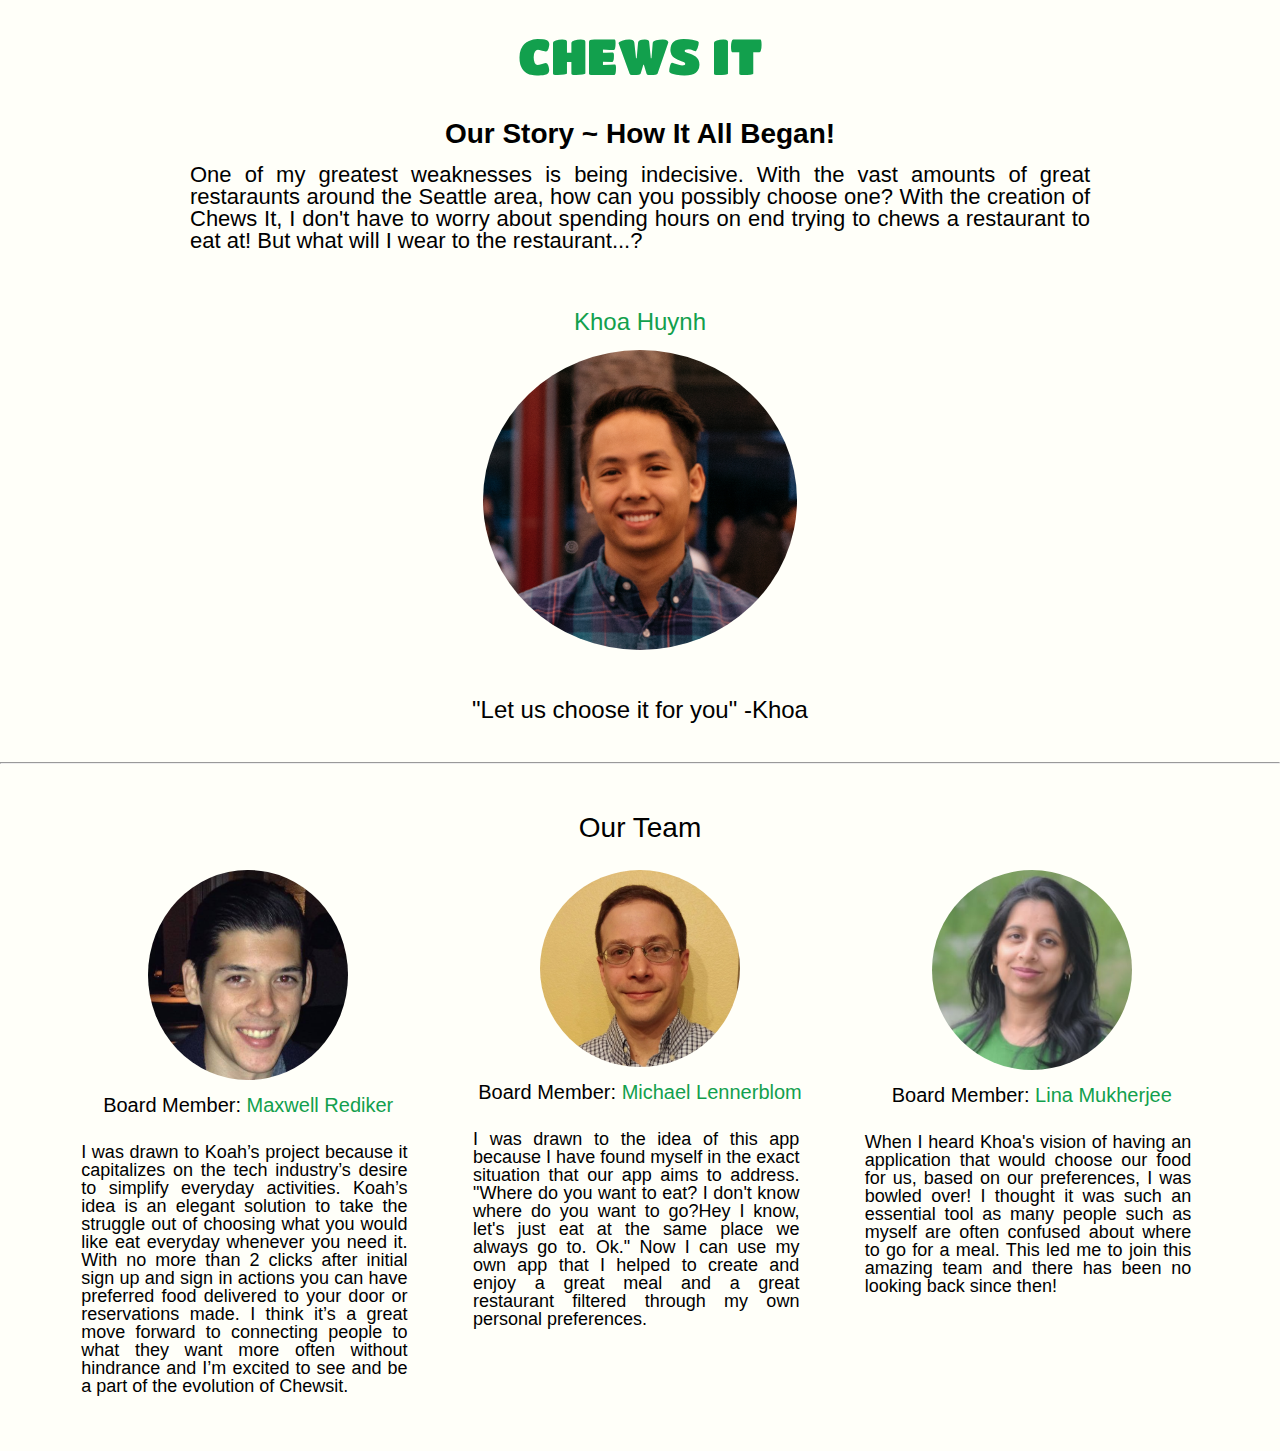
<file: aboutus.html>
<!-- ABOUT US.HTML -->

<!DOCTYPE html>
<html>

<head>
  <meta charset="utf-8" />
  <meta name="viewport" content="width=device-width, initial-scale=1.0">

  <title>About Us</title>
  <link rel="stylesheet" type="text/css" href="css/reset.css" />
  <link rel="stylesheet" type="text/css" href="css/aboutus.css" />
  <link href="https://fonts.googleapis.com/css?family=Quicksand:400,700|Titan+One" rel="stylesheet">
</head>

<body>
  <div>
    <h1 id="abouthead">
      <a href=index.html>CHEWS IT</a>
    </h1>
    <p id="abouthead2">Our Story ~ How It All Began!</p>
    <br>
    <div id="abouthead3"> One of my greatest weaknesses is being indecisive. With the vast amounts of great restaraunts around the Seattle area, how can you possibly choose one? With the creation of Chews It, I don't have to worry about spending hours on end trying to chews a restaurant to eat at! But what will I wear to the restaurant...?
      <br>
      <br>
    </div>
  </div>
  <section id="members">
    <br>
    <p class="founder"><a href="https://github.com/khuynh92">Khoa Huynh</a></p>
    <br>
    <a href="https://www.linkedin.com/in/khoa-huynh92/"><img id="khoa" src="images\Khoa.jpg" alt="Khoa Huynh"></a>
    <br>
    <br>
    <br>
    <h2 id="tagline">"Let us choose it for you" -Khoa</h2>
    <br>
    <br>

    <hr>
    <h2 id="members1">Our Team</p>
      <br>

      <ul>
        <li class="teamcl">
          <a href="https://www.linkedin.com/in/maxwellrediker/"><img class="team" id="max" src="images\MAX.png" alt="Maxwell Rediker"></a>
          <p class="found">Board Member: <a href="https://github.com/GitHubMaxwell">Maxwell Rediker</a></p>
          <br>
          <p class="us">I was drawn to Koah’s project because it capitalizes on the tech industry’s desire to simplify everyday activities.
            Koah’s idea is an elegant solution to take the struggle out of choosing what you would like eat everyday whenever
            you need it. With no more than 2 clicks after initial sign up and sign in actions you can have preferred food
            delivered to your door or reservations made. I think it’s a great move forward to connecting people to what they
            want more often without hindrance and I’m excited to see and be a part of the evolution of Chewsit.</p>
        </li>
        <li class="teamcl">
          <a href="https://www.linkedin.com/in/michael-lennerblom/"><img class="team" id="michael" src="images\Michael.png" alt="Michael Lennerblom"></a>
          <p class="found">Board Member: <a href="https://github.com/lennerblom">Michael Lennerblom</a></p>
          
          <br>
          <p class="us">I was drawn to the idea of this app because I have found myself in the exact situation that our app aims to address.
            "Where do you want to eat? I don't know where do you want to go?Hey I know, let's just eat at the same place
            we always go to. Ok." Now I can use my own app that I helped to create and enjoy a great meal and a great restaurant
            filtered through my own personal preferences.</p>
        </li>
        <li class="teamcl">
          <a href="https://www.linkedin.com/in/lina-mukherjee99/"></a><img class="team" id="lina" src="images\Lina2.png" alt="Lina Mukherjee"></a>
          <p class="found">Board Member: <a href="https://github.com/mlina1316">Lina Mukherjee</a></p>
          <a href="https://github.com/mlina1316"></a>
          <br>
          <p class="us">When I heard Khoa's vision of having an application that would choose our food for us, based on our preferences, I was bowled over! I thought it was such an essential tool as many people such as myself are often confused about where to go for a meal. This led me to join this amazing team and there has been no looking back since then!</p>
        </li>
      </ul>
      <br>
      <br>

  </section>
  <script src="app.js"></script>
</body>

</html>
</file>
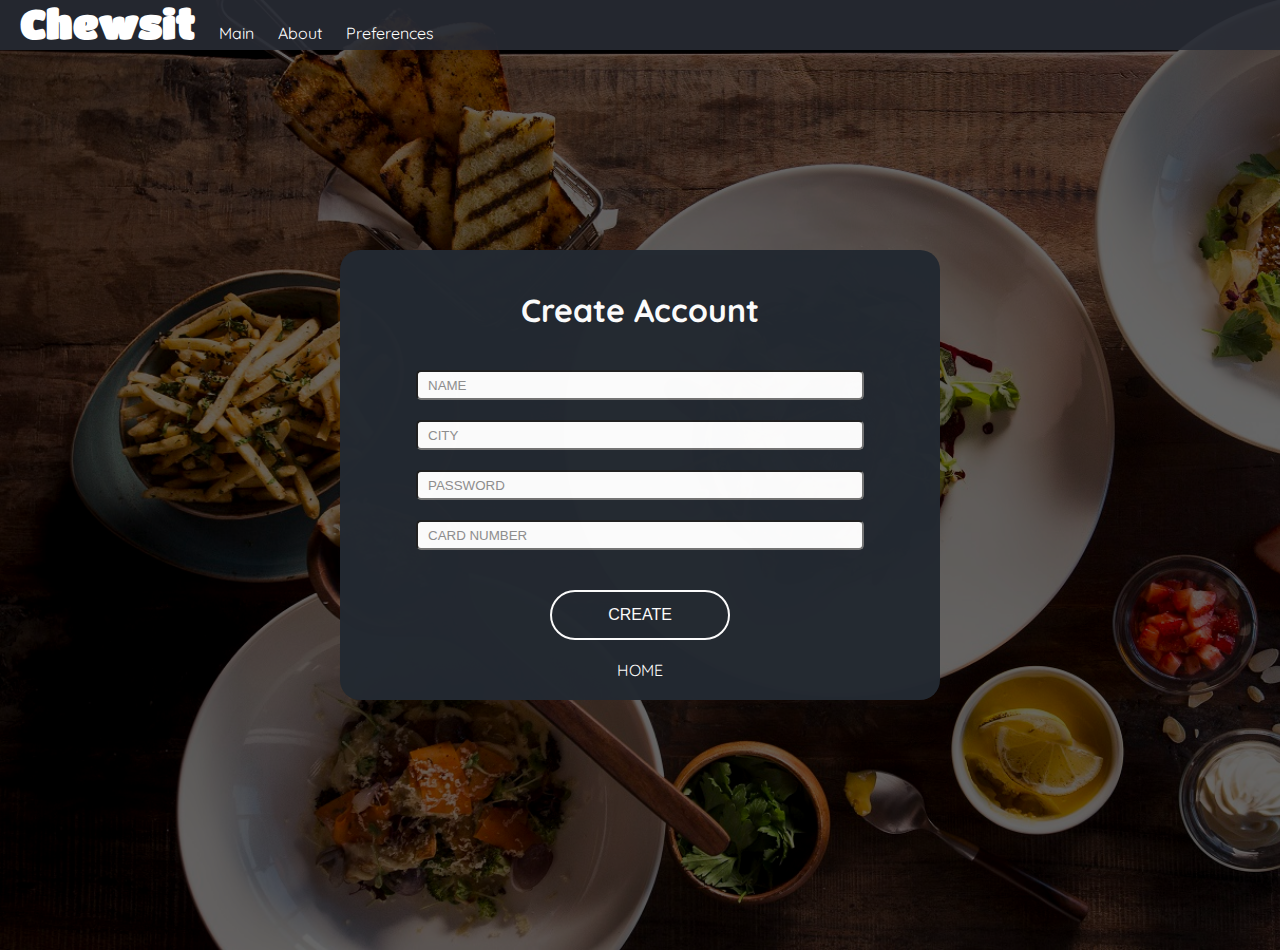
<file: contact.html>
<DOCTYPE! html>
<html>
    <head>
            <meta name="viewport" content="width=device-width, initial-scale=1.0">

        <title>Chewsit | Create Account</title>
        <link rel="stylesheet" type="text/css" media="screen" href="css/contactstyle.css" />
        <link href="https://fonts.googleapis.com/css?family=Quicksand|Titan+One" rel="stylesheet">
    </head>
    <header>
        <h2 class = "navHeader"><a href ="index.html">Chewsit</a></h2>
        <ul class = "nav">
            <li><a href = "main.html">Main</a></li>
            <li><a href = "aboutus.html">About</a></li>
            <li><a href = "preferences.html">Preferences</a></li>
        </ul>
    </header>
    <body>
        <form>
            <div class = "formContainer">
                <h1>Create Account</h1>
                <br>
                <br>
                <input id = "userName" placeholder = "Name" name = "userName" type ="text">
                <br>
                <br>
                <input id = "userCity" placeholder ="City" name = "userCity" type = "text">
                <br>
                <br>
                <input id = "userPw" placeholder ="Password" name = "userPw" type = "password">
                <br>
                <br>
                <input id = "userCnum" placeholder = "Card Number" name = "userNum" type = "text">
                <br>
                <br>
                <div class = "btnContainer">
                    <button id ="createButton" type="submit">Create</button>
                </div>
                <a class = "home" href = "index.html">Home</a>
            </div>
        </form>
        <div class = "overlay"></div>
        <script
  src="https://code.jquery.com/jquery-3.3.1.js"
  integrity="sha256-2Kok7MbOyxpgUVvAk/HJ2jigOSYS2auK4Pfzbm7uH60="
  crossorigin="anonymous"></script>
        <script src = "app.js"></script>
    </body>
</html>
</file>
<file: css/aboutus.css>
/* ABOUTUS.CSS */

* {
    background-color: #fffff9;
}

#abouthead{
    font-family: 'Titan One', cursive;
    font-size: 50px;
    text-align: center;
    margin-top: 30px;
}
  
#abouthead2 {
    font-family: sans-serif;
    font-size: 28px;
    color:black;
    text-align: center;
    margin-top: 40px;
    font-weight: bolder;
}

#abouthead3{
    font-family: helvetica;
    font-size: 22px;
    color: black;
    text-align: justify;
    margin-top: 20px;
    display: block;
    margin: auto;
    width: 900px;
}

#members1 {
    font-family:helvetica;
    font-size: 28px;
    color: black;
    text-align: center;
    margin-top: 50px;
} 

hr {
    color: gray;
}
#khoa {
    height: 300px;
    display: block;
    margin: auto;   
    border-radius: 100%;
}

.founder {
    font-family: helvetica;
    color: black;
    text-align: center;
    font-size: 24px;
    margin-top: 20px;
}

.found {
    font-family: helvetica;
    font-size: 20px;
    color: black;
    margin-top: 10px;
}

.us {
    margin-left: 25px;
    font-family: helvetica;
    font-size: 18px;
    text-align: justify;
    color: black;
    width: 85%;
}

.teamcl {
    vertical-align: top;
    display: inline-block;
    width:30%;
}

.team {
    width: 52%;
    border-radius: 100%;
}

#tagline {
    font-family: helvetica;
    font-size: 24px;
    text-align: center;
}

a {
    text-decoration: none;
    transition: 350ms;
    color: rgb(18, 160, 77);
}

a:hover {
    color:rgb(160, 78, 255);
  }
</file>
<file: css/contactstyle.css>
* {
  box-sizing: border-box;
  margin:0;
  padding:0;
}
body {
  width:100%;
  font-family: 'Quicksand', sans-serif;
  position:relative;
  background-image: url(../images/table-top.jpg);
  background-size: cover;
}
.overlay {
  background-color: black;
  width:100%;
  height:100%;
  opacity:.6;
}
h1 {
  margin-top:20px;
  text-align:center;
}
.navHeader {
  display:inline;
}
.navHeader a{
  font-family: 'Titan One', cursive;
  font-size:40px;
  color:white;
  margin-left:20px;
  text-decoration: none;
  transition: 230ms;
}
header {
  background-color:rgba(37, 41, 49, .96);
  height:50px;
}
.nav {
  display:inline-block;
}
.nav li {
  display:inline-block;
  margin-left:20px;
}
.nav li a{
  text-decoration: none;
  color:white;
  transition: 230ms;
}
.nav li a:hover{
  text-decoration: underline;
  color:rgb(25, 255, 121)
}
.navHeader a:hover{
  color:rgb(25, 255, 121)
}
input {
  width:80%;
  height: 30px;
  border-radius: 5px;
}
input::placeholder {
  text-transform: uppercase;
  padding-left:10px;
  opacity: .8;
}
form {
  position: absolute;
  top: 50%;
  left: 50%;
  transform: translate(-50%, -50%);
  z-index:200;
}
.formContainer {
  width: 600px;
  margin:0 auto;
  background-color: rgb(35, 41, 49);
  color:white;
  opacity:.98;
  border-radius: 20px;
  padding:20px;
  text-align:center;
}
.btnContainer {
  text-align: center;
}
#createButton {
  background-color:transparent;
  border: white solid 2px;
  color:white;
  font-size:16px;
  font-weight:100;
  border-radius: 80px;
  text-transform: uppercase;
  margin-top: 20px;
  margin-bottom:20px;
  width:180px;
  height:50px;
  transition: 200ms;
}
#createButton:hover {
  cursor: pointer;
  border:solid rgb(25, 255, 121) 2px;
  background-color: rgb(25, 255, 121);
}
#createButton:active {
  border:solid rgb(18, 160, 77) 2px;
  background-color: rgb(18, 160, 77);
}
.home {
  text-decoration: none;
  color:white;
  text-align: center;
  text-transform: uppercase;
}
.home:hover {
  text-decoration: underline;
}
</file>
